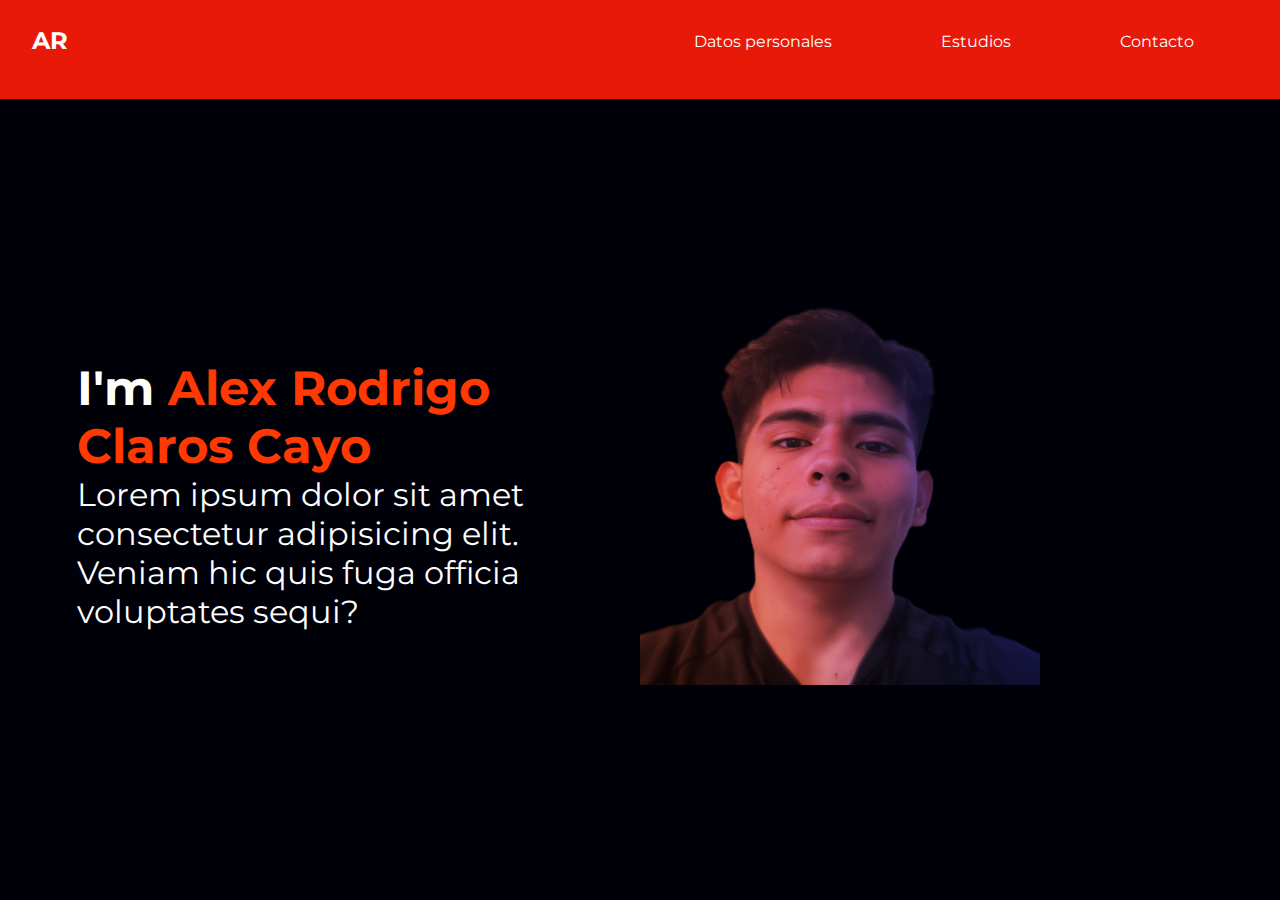
<file: cv alex/index.html>
<!DOCTYPE html>
<html lang="en">
<head>
    <meta charset="UTF-8">
    <meta http-equiv="X-UA-Compatible" content="IE=edge">
    <meta name="viewport" content="width=device-width, initial-scale=1.0">
    <title>Curriculum</title>
    <link rel="stylesheet" href="style.css">
    <link rel="preconnect" href="https://fonts.googleapis.com">
    <link rel="preconnect" href="https://fonts.gstatic.com" crossorigin>
    <link href="https://fonts.googleapis.com/css2?family=Montserrat:wght@500&display=swap" rel="stylesheet">
</head>
<body>
        <header>
            <nav class="navbar">
                <div class="marca">
                    <h2>AR</h2>
                </div>
                <ul class="menu">
                    <li><a href="index.html">Datos personales</a></li>
                    <li><a href="estudios.html">Estudios</a></li>
                    <li><a href="contacto.html">Contacto</a></li>
                </ul>
            </nav>
        </header>
        <main class="main">
            <div class="info">
                <h1>
                    I'm <span>Alex Rodrigo Claros Cayo</span>  
                </h1>
                <p>
                    Lorem ipsum dolor sit amet consectetur adipisicing elit. Veniam hic quis fuga officia voluptates sequi?
                </p>
            </div>
            <img class="img" src="Picsart_23-04-19_01-27-20-265.png" alt="Alex Claros">
        </main>
        </div>

</body>
</html>
</file>
<file: cv alex/style.css>
@import url('https://fonts.google.com/specimen/Montserrat?query=montserrat');

* {
    margin: 0;
    padding: 0;
    box-sizing: border-box;
}
body{
    font-family: 'Montserrat','sans-serif';
    background-color: #000009;
    width: 100vw;
    height: 100vh;
    color: #ffff;
}
.wrapper{

}
header{
    background-color: #E81909;
    width: 100vw;
    height: 11vh;

}
.marca{
    margin-top: -6px;
    color: #ffff;

}
.navbar{
    display: flex;
    justify-content: space-between;
    padding: 2em;
    position: relative;
    top: 0px;
}
.list{
    list-style: none;
}
.menu a{
    color: #ffff;
    text-decoration: none;
    padding: 10px 20px;

}
.menu li{
    list-style: none;
}
.menu{
    display: flex;
    width: 50%;
    justify-content: space-around;
    
} 
.menu a:hover{
background-color: #FF3903;
transition: ease-in .2s;
box-shadow: 0 0 10px #FF3903, 0 0 40px #FF3903, 0 0 #FF3903;
transition-delay: .2s;
border-radius: 3px;
}
.info{
    color: #ffff;

}
.main{
    margin: 0 auto;
    width: 88vw;
    height: 88vh;
    display: grid;
    grid-template-columns: repeat(2,1fr);
    align-items: center;
}
h1{
    font-size: 3em;
}
span{
    color: #FF3903;
}
.img{
    position: relative;
    display: flex;
    position:sticky;
    padding:0px 0px;
    width: 400px;
    height: 380px;
    overflow: hidden;
    transition: 1s;   
}
.img:hover{
    box-shadow: 0 0 10px #FF3903, 0 0 40px #FF3903, 0 0 #FF3903;
    transition-delay: .2s;
    border:solid #aaa;
    border-radius: 4px;
}
.info p{
    font-size: 2em;
}
@media(max-width:600px){
    .menu{
        flex-direction: column;
    }
}
.main .conocimientos{
    height: 50px;
    width: 50px;
    background-color: #aaa;
}
</file>
